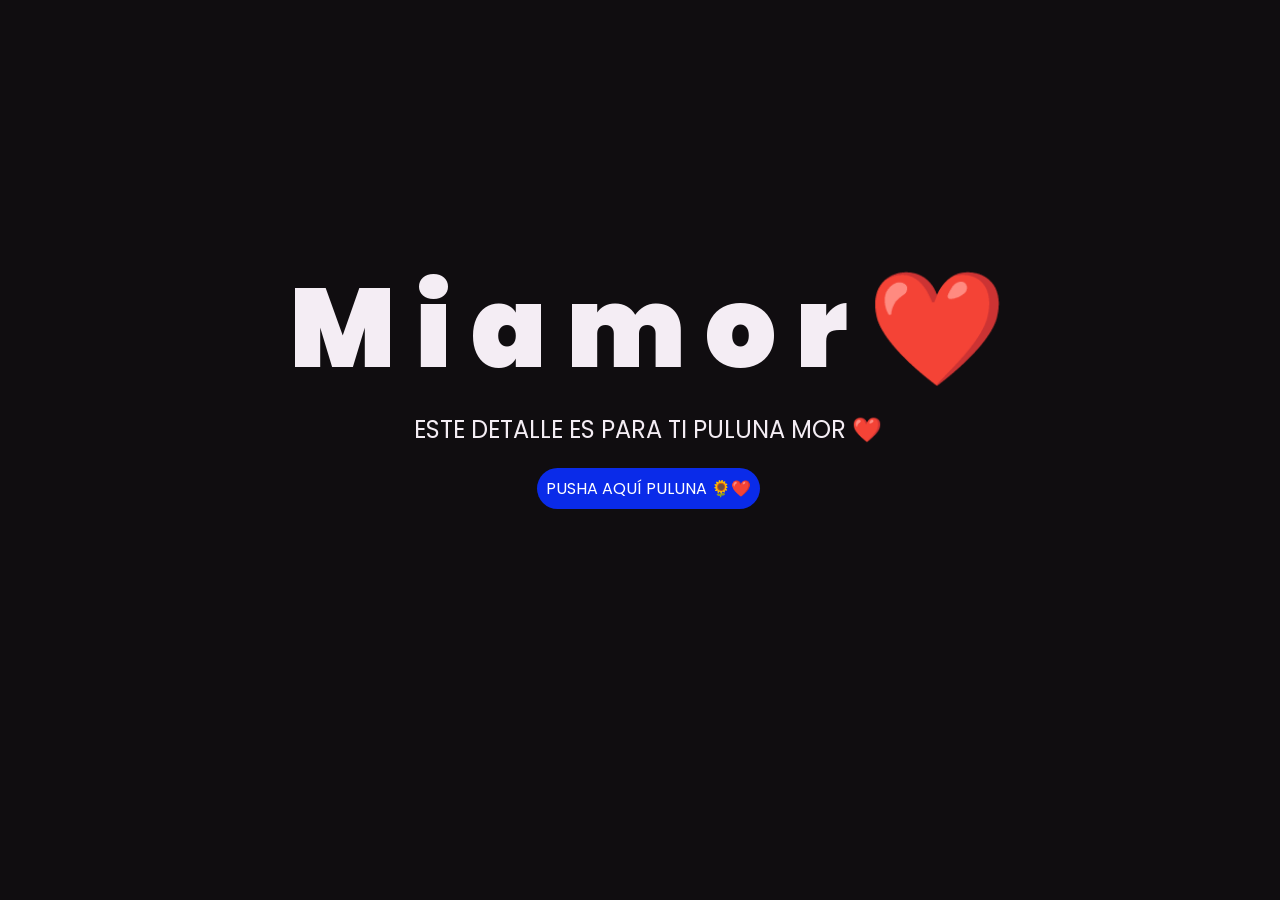
<file: flores-amarillas-tres-main/index.html>
<!DOCTYPE html>
<html lang="es">

<head>
    <meta charset="UTF-8">
    <meta http-equiv="X-UA-Compatible" content="IE=edge">
    <meta name="viewport" content="width=device-width, initial-scale=1.0">
    <link rel="stylesheet" href="css/style.css">
    <link rel="icon" href="img/flowers.png" type="image/x-icon">
    <title>Flowers</title>
</head>

<body>
    <audio id="music" src="sound/ChristianBasso&HaienQiu-Flowers.mp3"></audio>

<script>
document.body.addEventListener('click', () => {
  document.getElementById("music").play();
}, { once: true });
</script>

    <div class="greetings">
        <span>M</span>
        <span>i</span>
        <span>a</span>
        <span>m</span>
        <span>o</span>
        <span>r</span>
        <span>❤️</span>


    </div>
    <div class="description">
        <span>ESTE DETALLE ES PARA TI PULUNA MOR ❤️</span>
    </div>
    <div class="button">
        <button class="botones">
            <a href="flower.html" style="color: #fff;">PUSHA AQUÍ PULUNA 🌻❤️</a>
        </button>
    </div>

</body>

</html>
</file>
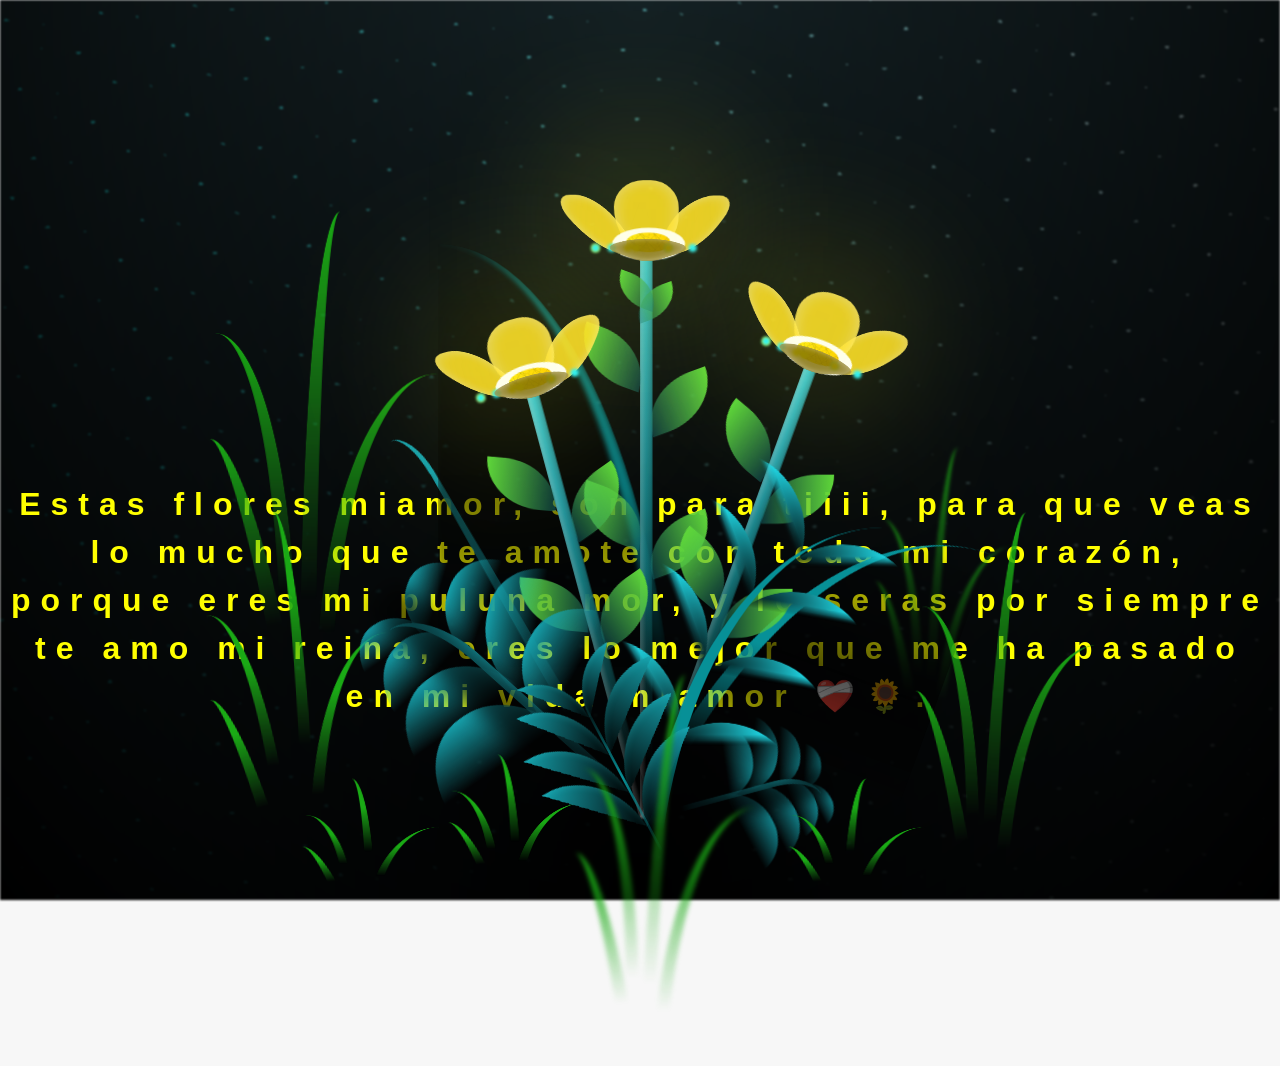
<file: flores-amarillas-tres-main/flower.html>
<!DOCTYPE html>
<html lang="es">
  <head>
    <meta charset="UTF-8" />
    <meta http-equiv="X-UA-Compatible" content="IE=edge" />
    <meta name="viewport" content="width=device-width, initial-scale=1.0" />
    <link rel="stylesheet" href="css/main.css" />
    <link rel="icon" href="img/flowers.png" type="image/x-icon" />
    <title>Flower</title>
  </head>
  <body class="container">
    <audio src="sound/ChristianBasso&HaienQiu-Flowers.mp3" autoplay></audio>
    <div id="lyrics">
     
    </div>
    <h1 class="titulo">Estas flores miamor, son para tiiii, para que veas lo mucho que te amote
      con todo mi corazón, porque eres mi puluna mor, y lo seras por siempre
      te amo mi reina, eres lo mejor que me ha pasado en mi vida miamor ❤️‍🩹🌻.</h1>
  
    <div class="night"></div>
    <div class="flowers">
      <div class="flower flower--1">
        <div class="flower__leafs flower__leafs--1">
          <div class="flower__leaf flower__leaf--1"></div>
          <div class="flower__leaf flower__leaf--2"></div>
          <div class="flower__leaf flower__leaf--3"></div>
          <div class="flower__leaf flower__leaf--4"></div>
          <div class="flower__white-circle"></div>

          <div class="flower__light flower__light--1"></div>
          <div class="flower__light flower__light--2"></div>
          <div class="flower__light flower__light--3"></div>
          <div class="flower__light flower__light--4"></div>
          <div class="flower__light flower__light--5"></div>
          <div class="flower__light flower__light--6"></div>
          <div class="flower__light flower__light--7"></div>
          <div class="flower__light flower__light--8"></div>
        </div>
        <div class="flower__line">
          <div class="flower__line__leaf flower__line__leaf--1"></div>
          <div class="flower__line__leaf flower__line__leaf--2"></div>
          <div class="flower__line__leaf flower__line__leaf--3"></div>
          <div class="flower__line__leaf flower__line__leaf--4"></div>
          <div class="flower__line__leaf flower__line__leaf--5"></div>
          <div class="flower__line__leaf flower__line__leaf--6"></div>
        </div>
      </div>

      <div class="flower flower--2">
        <div class="flower__leafs flower__leafs--2">
          <div class="flower__leaf flower__leaf--1"></div>
          <div class="flower__leaf flower__leaf--2"></div>
          <div class="flower__leaf flower__leaf--3"></div>
          <div class="flower__leaf flower__leaf--4"></div>
          <div class="flower__white-circle"></div>

          <div class="flower__light flower__light--1"></div>
          <div class="flower__light flower__light--2"></div>
          <div class="flower__light flower__light--3"></div>
          <div class="flower__light flower__light--4"></div>
          <div class="flower__light flower__light--5"></div>
          <div class="flower__light flower__light--6"></div>
          <div class="flower__light flower__light--7"></div>
          <div class="flower__light flower__light--8"></div>
        </div>
        <div class="flower__line">
          <div class="flower__line__leaf flower__line__leaf--1"></div>
          <div class="flower__line__leaf flower__line__leaf--2"></div>
          <div class="flower__line__leaf flower__line__leaf--3"></div>
          <div class="flower__line__leaf flower__line__leaf--4"></div>
        </div>
      </div>

      <div class="flower flower--3">
        <div class="flower__leafs flower__leafs--3">
          <div class="flower__leaf flower__leaf--1"></div>
          <div class="flower__leaf flower__leaf--2"></div>
          <div class="flower__leaf flower__leaf--3"></div>
          <div class="flower__leaf flower__leaf--4"></div>
          <div class="flower__white-circle"></div>

          <div class="flower__light flower__light--1"></div>
          <div class="flower__light flower__light--2"></div>
          <div class="flower__light flower__light--3"></div>
          <div class="flower__light flower__light--4"></div>
          <div class="flower__light flower__light--5"></div>
          <div class="flower__light flower__light--6"></div>
          <div class="flower__light flower__light--7"></div>
          <div class="flower__light flower__light--8"></div>
        </div>
        <div class="flower__line">
          <div class="flower__line__leaf flower__line__leaf--1"></div>
          <div class="flower__line__leaf flower__line__leaf--2"></div>
          <div class="flower__line__leaf flower__line__leaf--3"></div>
          <div class="flower__line__leaf flower__line__leaf--4"></div>
        </div>
      </div>

      <div class="grow-ans" style="--d: 1.2s">
        <div class="flower__g-long">
          <div class="flower__g-long__top"></div>
          <div class="flower__g-long__bottom"></div>
        </div>
      </div>

      <div class="growing-grass">
        <div class="flower__grass flower__grass--1">
          <div class="flower__grass--top"></div>
          <div class="flower__grass--bottom"></div>
          <div class="flower__grass__leaf flower__grass__leaf--1"></div>
          <div class="flower__grass__leaf flower__grass__leaf--2"></div>
          <div class="flower__grass__leaf flower__grass__leaf--3"></div>
          <div class="flower__grass__leaf flower__grass__leaf--4"></div>
          <div class="flower__grass__leaf flower__grass__leaf--5"></div>
          <div class="flower__grass__leaf flower__grass__leaf--6"></div>
          <div class="flower__grass__leaf flower__grass__leaf--7"></div>
          <div class="flower__grass__leaf flower__grass__leaf--8"></div>
          <div class="flower__grass__overlay"></div>
        </div>
      </div>

      <div class="growing-grass">
        <div class="flower__grass flower__grass--2">
          <div class="flower__grass--top"></div>
          <div class="flower__grass--bottom"></div>
          <div class="flower__grass__leaf flower__grass__leaf--1"></div>
          <div class="flower__grass__leaf flower__grass__leaf--2"></div>
          <div class="flower__grass__leaf flower__grass__leaf--3"></div>
          <div class="flower__grass__leaf flower__grass__leaf--4"></div>
          <div class="flower__grass__leaf flower__grass__leaf--5"></div>
          <div class="flower__grass__leaf flower__grass__leaf--6"></div>
          <div class="flower__grass__leaf flower__grass__leaf--7"></div>
          <div class="flower__grass__leaf flower__grass__leaf--8"></div>
          <div class="flower__grass__overlay"></div>
        </div>
      </div>

      <div class="grow-ans" style="--d: 2.4s">
        <div class="flower__g-right flower__g-right--1">
          <div class="leaf"></div>
        </div>
      </div>

      <div class="grow-ans" style="--d: 2.8s">
        <div class="flower__g-right flower__g-right--2">
          <div class="leaf"></div>
        </div>
      </div>

      <div class="grow-ans" style="--d: 2.8s">
        <div class="flower__g-front">
          <div
            class="flower__g-front__leaf-wrapper flower__g-front__leaf-wrapper--1"
          >
            <div class="flower__g-front__leaf"></div>
          </div>
          <div
            class="flower__g-front__leaf-wrapper flower__g-front__leaf-wrapper--2"
          >
            <div class="flower__g-front__leaf"></div>
          </div>
          <div
            class="flower__g-front__leaf-wrapper flower__g-front__leaf-wrapper--3"
          >
            <div class="flower__g-front__leaf"></div>
          </div>
          <div
            class="flower__g-front__leaf-wrapper flower__g-front__leaf-wrapper--4"
          >
            <div class="flower__g-front__leaf"></div>
          </div>
          <div
            class="flower__g-front__leaf-wrapper flower__g-front__leaf-wrapper--5"
          >
            <div class="flower__g-front__leaf"></div>
          </div>
          <div
            class="flower__g-front__leaf-wrapper flower__g-front__leaf-wrapper--6"
          >
            <div class="flower__g-front__leaf"></div>
          </div>
          <div
            class="flower__g-front__leaf-wrapper flower__g-front__leaf-wrapper--7"
          >
            <div class="flower__g-front__leaf"></div>
          </div>
          <div
            class="flower__g-front__leaf-wrapper flower__g-front__leaf-wrapper--8"
          >
            <div class="flower__g-front__leaf"></div>
          </div>
          <div class="flower__g-front__line"></div>
        </div>
      </div>

      <div class="grow-ans" style="--d: 3.2s">
        <div class="flower__g-fr">
          <div class="leaf"></div>
          <div class="flower__g-fr__leaf flower__g-fr__leaf--1"></div>
          <div class="flower__g-fr__leaf flower__g-fr__leaf--2"></div>
          <div class="flower__g-fr__leaf flower__g-fr__leaf--3"></div>
          <div class="flower__g-fr__leaf flower__g-fr__leaf--4"></div>
          <div class="flower__g-fr__leaf flower__g-fr__leaf--5"></div>
          <div class="flower__g-fr__leaf flower__g-fr__leaf--6"></div>
          <div class="flower__g-fr__leaf flower__g-fr__leaf--7"></div>
          <div class="flower__g-fr__leaf flower__g-fr__leaf--8"></div>
        </div>
      </div>

      <div class="long-g long-g--0">
        <div class="grow-ans" style="--d: 3s">
          <div class="leaf leaf--0"></div>
        </div>
        <div class="grow-ans" style="--d: 2.2s">
          <div class="leaf leaf--1"></div>
        </div>
        <div class="grow-ans" style="--d: 3.4s">
          <div class="leaf leaf--2"></div>
        </div>
        <div class="grow-ans" style="--d: 3.6s">
          <div class="leaf leaf--3"></div>
        </div>
      </div>

      <div class="long-g long-g--1">
        <div class="grow-ans" style="--d: 3.6s">
          <div class="leaf leaf--0"></div>
        </div>
        <div class="grow-ans" style="--d: 3.8s">
          <div class="leaf leaf--1"></div>
        </div>
        <div class="grow-ans" style="--d: 4s">
          <div class="leaf leaf--2"></div>
        </div>
        <div class="grow-ans" style="--d: 4.2s">
          <div class="leaf leaf--3"></div>
        </div>
      </div>

      <div class="long-g long-g--2">
        <div class="grow-ans" style="--d: 4s">
          <div class="leaf leaf--0"></div>
        </div>
        <div class="grow-ans" style="--d: 4.2s">
          <div class="leaf leaf--1"></div>
        </div>
        <div class="grow-ans" style="--d: 4.4s">
          <div class="leaf leaf--2"></div>
        </div>
        <div class="grow-ans" style="--d: 4.6s">
          <div class="leaf leaf--3"></div>
        </div>
      </div>

      <div class="long-g long-g--3">
        <div class="grow-ans" style="--d: 4s">
          <div class="leaf leaf--0"></div>
        </div>
        <div class="grow-ans" style="--d: 4.2s">
          <div class="leaf leaf--1"></div>
        </div>
        <div class="grow-ans" style="--d: 3s">
          <div class="leaf leaf--2"></div>
        </div>
        <div class="grow-ans" style="--d: 3.6s">
          <div class="leaf leaf--3"></div>
        </div>
      </div>

      <div class="long-g long-g--4">
        <div class="grow-ans" style="--d: 4s">
          <div class="leaf leaf--0"></div>
        </div>
        <div class="grow-ans" style="--d: 4.2s">
          <div class="leaf leaf--1"></div>
        </div>
        <div class="grow-ans" style="--d: 3s">
          <div class="leaf leaf--2"></div>
        </div>
        <div class="grow-ans" style="--d: 3.6s">
          <div class="leaf leaf--3"></div>
        </div>
      </div>

      <div class="long-g long-g--5">
        <div class="grow-ans" style="--d: 4s">
          <div class="leaf leaf--0"></div>
        </div>
        <div class="grow-ans" style="--d: 4.2s">
          <div class="leaf leaf--1"></div>
        </div>
        <div class="grow-ans" style="--d: 3s">
          <div class="leaf leaf--2"></div>
        </div>
        <div class="grow-ans" style="--d: 3.6s">
          <div class="leaf leaf--3"></div>
        </div>
      </div>

      <div class="long-g long-g--6">
        <div class="grow-ans" style="--d: 4.2s">
          <div class="leaf leaf--0"></div>
        </div>
        <div class="grow-ans" style="--d: 4.4s">
          <div class="leaf leaf--1"></div>
        </div>
        <div class="grow-ans" style="--d: 4.6s">
          <div class="leaf leaf--2"></div>
        </div>
        <div class="grow-ans" style="--d: 4.8s">
          <div class="leaf leaf--3"></div>
        </div>
      </div>

      <div class="long-g long-g--7">
        <div class="grow-ans" style="--d: 3s">
          <div class="leaf leaf--0"></div>
        </div>
        <div class="grow-ans" style="--d: 3.2s">
          <div class="leaf leaf--1"></div>
        </div>
        <div class="grow-ans" style="--d: 3.5s">
          <div class="leaf leaf--2"></div>
        </div>
        <div class="grow-ans" style="--d: 3.6s">
          <div class="leaf leaf--3"></div>
        </div>
      </div>
    </div>
    <script src="anim.js"></script>
    <script src="main.js"></script>
  </body>
</html>
</file>
<file: flores-amarillas-tres-main/css/style.css>
@import url('https://fonts.googleapis.com/css2?family=Poppins:ital,wght@0,500;1,900&display=swap');
*{
    font-family: 'Poppins',cursive;
}
body{
    color: rgb(244, 237, 244);
    width: 100%;
    height: 82vh;
    display: flex;
    flex-direction: column;
    align-items: center;
    justify-content: center;
    background-color: rgb(16, 13, 16);
    /* padding-top: -30; */
}

.botones{
    padding: 9px;
    border-radius: 80px;
    background-color: transparent;
    border: none;
}

.botones a{
    background-color: #0a2be9;
    padding: 9px;
    border-radius: 80px;
    -webkit-border-radius: 80px;
    -moz-border-radius: 80px;
    -ms-border-radius: 80px;
    -o-border-radius: 80px;

}

.botones a:focus{
    background-color: rgb(50, 194, 194);
}

.greetings{
    font-size: 7rem;
    font-weight: 900;
}
.greetings > span{
    animation: glow 2.5s ease-in-out infinite;
    display: inline-block;
}
@keyframes glow{
    0%, 100%{
        color: #9f2a2a;
        text-shadow: 0 0 12px #d426cc, 0 0 50px #de31be, 0 0 100px #cb28ae;
        opacity: 1;
    }
    10%, 90%{
        color: #0e0c0c;
        text-shadow: none;
        opacity: 0;

    }
}
.greetings > span:nth-child(1){
    animation-delay: .1s ;
}
.greetings > span:nth-child(2){
    animation-delay: .2s ;
}
.greetings > span:nth-child(3){
    animation-delay: .4s ;
}
.greetings > span:nth-child(4){
    animation-delay: .6s;
}
.greetings > span:nth-child(5){
    animation-delay: .8s;
}
.greetings > span:nth-child(6){
    animation-delay: 1s;
}
.greetings > span:nth-child(7){
    animation-delay: 1.2s;
}

.description{
    font-size: 1.5rem;
    margin-bottom: 20px;
}

.button a{
    text-decoration: none;
    font-size: 1rem;
    color: #111;
}

@media screen and (max-width:574px){
    .greetings{
        display: block;
        font-size: 4rem;
        font-weight: 800;
        text-align: center;
    }
    .description{
        font-size: 2rem;
    }
    
    .button a{
        font-size: 1rem;
    }
}
</file>
<file: flores-amarillas-tres-main/css/main.css>
*,
*::after,
*::before {
  padding: 0;
  margin: 0;
  box-sizing: border-box;
}

:root {
  --dark-color: #000;
}

body {
  display: flex;
  align-items: flex-end;
  justify-content: center;
  min-height: 100vh;
  background-color: var(--dark-color);
  overflow: hidden;
  perspective: 1000px;
}

#lyrics {
  font-size: 28px;
  font-family: "Franklin Gothic Medium", "Arial Narrow", Arial, sans-serif;
  color: white;
  position: absolute;
  top: 20px;
  left: 35%;
  margin-bottom: 20%;
  z-index: 1;
  font-weight: bold;
  letter-spacing: 4px;
}
@media only screen and (max-width: 600px) {
  /* Estilos específicos para dispositivos con un ancho máximo de 600px */
  #lyrics {
      font-size: 14px; /* Reduce el tamaño del texto para dispositivos más pequeños */
      margin-bottom: 530px;
      letter-spacing: 3px;
  }

}
.titulo {
  margin-bottom: 180px;
  font-family: "Arial Narrow", Arial, sans-serif;
  color: yellow;
  position: absolute;
  font-weight: bold;
  letter-spacing: 10px;
  opacity: 0;
  animation: fadeIn 3s ease-in-out forwards;
  text-align: center;
}
@keyframes fadeIn {
  from {
    opacity: 0;
  }
  to {
    opacity: 1;
  }
}

.night {
  z-index: -1;
  position: absolute;
  left: 50%;
  top: 0;
  transform: translateX(-50%);
  width: 100%;
  height: 100%;
  filter: blur(0.1vmin);
  background-image: radial-gradient(
      ellipse at top,
      transparent 0%,
      var(--dark-color)
    ),
    radial-gradient(
      ellipse at bottom,
      var(--dark-color),
      rgba(145, 233, 255, 0.2)
    ),
    repeating-linear-gradient(
      220deg,
      rgb(0, 0, 0) 0px,
      rgb(0, 0, 0) 19px,
      transparent 19px,
      transparent 22px
    ),
    repeating-linear-gradient(
      189deg,
      rgb(0, 0, 0) 0px,
      rgb(0, 0, 0) 19px,
      transparent 19px,
      transparent 22px
    ),
    repeating-linear-gradient(
      148deg,
      rgb(0, 0, 0) 0px,
      rgb(0, 0, 0) 19px,
      transparent 19px,
      transparent 22px
    ),
    linear-gradient(90deg, rgb(0, 255, 250), rgb(240, 240, 240));
}

.flowers {
  position: relative;
  transform: scale(0.9);
  /*margin-bottom: 100px;
  */
}

@media only screen and (max-width: 600px) {
  /* Estilos específicos para dispositivos con un ancho máximo de 600px */
.flowers {
      font-size: 14px;
      margin-bottom: 35%;
      letter-spacing: 3px;
      transform: scale(1.0);
}

}

.flower {
  position: absolute;
  bottom: 10vmin;
  transform-origin: bottom center;
  z-index: 10;
  --fl-speed: 0.8s;
}
.flower--1 {
  -webkit-animation: moving-flower-1 4s linear infinite;
  animation: moving-flower-1 4s linear infinite;
}
.flower--1 .flower__line {
  height: 70vmin;
  -webkit-animation-delay: 0.3s;
  animation-delay: 0.3s;
}
.flower--1 .flower__line__leaf--1 {
  -webkit-animation: blooming-leaf-right var(--fl-speed) 1.6s backwards;
  animation: blooming-leaf-right var(--fl-speed) 1.6s backwards;
}
.flower--1 .flower__line__leaf--2 {
  -webkit-animation: blooming-leaf-right var(--fl-speed) 1.4s backwards;
  animation: blooming-leaf-right var(--fl-speed) 1.4s backwards;
}
.flower--1 .flower__line__leaf--3 {
  -webkit-animation: blooming-leaf-left var(--fl-speed) 1.2s backwards;
  animation: blooming-leaf-left var(--fl-speed) 1.2s backwards;
}
.flower--1 .flower__line__leaf--4 {
  -webkit-animation: blooming-leaf-left var(--fl-speed) 1s backwards;
  animation: blooming-leaf-left var(--fl-speed) 1s backwards;
}
.flower--1 .flower__line__leaf--5 {
  -webkit-animation: blooming-leaf-right var(--fl-speed) 1.8s backwards;
  animation: blooming-leaf-right var(--fl-speed) 1.8s backwards;
}
.flower--1 .flower__line__leaf--6 {
  -webkit-animation: blooming-leaf-left var(--fl-speed) 2s backwards;
  animation: blooming-leaf-left var(--fl-speed) 2s backwards;
}
.flower--2 {
  left: 50%;
  transform: rotate(20deg);
  -webkit-animation: moving-flower-2 4s linear infinite;
  animation: moving-flower-2 4s linear infinite;
}
.flower--2 .flower__line {
  height: 60vmin;
  -webkit-animation-delay: 0.6s;
  animation-delay: 0.6s;
}
.flower--2 .flower__line__leaf--1 {
  -webkit-animation: blooming-leaf-right var(--fl-speed) 1.9s backwards;
  animation: blooming-leaf-right var(--fl-speed) 1.9s backwards;
}
.flower--2 .flower__line__leaf--2 {
  -webkit-animation: blooming-leaf-right var(--fl-speed) 1.7s backwards;
  animation: blooming-leaf-right var(--fl-speed) 1.7s backwards;
}
.flower--2 .flower__line__leaf--3 {
  -webkit-animation: blooming-leaf-left var(--fl-speed) 1.5s backwards;
  animation: blooming-leaf-left var(--fl-speed) 1.5s backwards;
}
.flower--2 .flower__line__leaf--4 {
  -webkit-animation: blooming-leaf-left var(--fl-speed) 1.3s backwards;
  animation: blooming-leaf-left var(--fl-speed) 1.3s backwards;
}
.flower--3 {
  left: 50%;
  transform: rotate(-15deg);
  -webkit-animation: moving-flower-3 4s linear infinite;
  animation: moving-flower-3 4s linear infinite;
}
.flower--3 .flower__line {
  -webkit-animation-delay: 0.9s;
  animation-delay: 0.9s;
}
.flower--3 .flower__line__leaf--1 {
  -webkit-animation: blooming-leaf-right var(--fl-speed) 2.5s backwards;
  animation: blooming-leaf-right var(--fl-speed) 2.5s backwards;
}
.flower--3 .flower__line__leaf--2 {
  -webkit-animation: blooming-leaf-right var(--fl-speed) 2.3s backwards;
  animation: blooming-leaf-right var(--fl-speed) 2.3s backwards;
}
.flower--3 .flower__line__leaf--3 {
  -webkit-animation: blooming-leaf-left var(--fl-speed) 2.1s backwards;
  animation: blooming-leaf-left var(--fl-speed) 2.1s backwards;
}
.flower--3 .flower__line__leaf--4 {
  -webkit-animation: blooming-leaf-left var(--fl-speed) 1.9s backwards;
  animation: blooming-leaf-left var(--fl-speed) 1.9s backwards;
}
.flower__leafs {
  position: relative;
  -webkit-animation: blooming-flower 2s backwards;
  animation: blooming-flower 2s backwards;
}
.flower__leafs--1 {
  -webkit-animation-delay: 1.1s;
  animation-delay: 1.1s;
}
.flower__leafs--2 {
  -webkit-animation-delay: 1.4s;
  animation-delay: 1.4s;
}
.flower__leafs--3 {
  -webkit-animation-delay: 1.7s;
  animation-delay: 1.7s;
}
.flower__leafs::after {
  content: "";
  position: absolute;
  left: 0;
  top: 0;
  transform: translate(-50%, -100%);
  width: 8vmin;
  height: 8vmin;
  background-color: #f9fd25;
  /* background-color: #fd2525; */
  filter: blur(10vmin);
}
.flower__leaf {
  position: absolute;
  bottom: 0;
  left: 50%;
  width: 8vmin;
  height: 11vmin;
  border-radius: 51% 49% 47% 53%/44% 45% 55% 69%;
  background-color: #253bfd;
  background-color: #fddd25;
  transform-origin: bottom center;
  opacity: 0.9;
  box-shadow: inset 0 0 2vmin rgba(255, 255, 255, 0.5);
}
.flower__leaf--1 {
  transform: translate(-10%, 1%) rotateY(40deg) rotateX(-50deg);
}
.flower__leaf--2 {
  transform: translate(-50%, -4%) rotateX(40deg);
}
.flower__leaf--3 {
  transform: translate(-90%, 0%) rotateY(45deg) rotateX(50deg);
}
.flower__leaf--4 {
  width: 8vmin;
  height: 8vmin;
  transform-origin: bottom left;
  border-radius: 4vmin 10vmin 4vmin 4vmin;
  transform: translate(0%, 18%) rotateX(70deg) rotate(-43deg);
  background-color: #7c6901;
  z-index: 1;
  opacity: 0.8;
}
.flower__white-circle {
  position: absolute;
  left: -3.5vmin;
  top: -3vmin;
  width: 9vmin;
  height: 4vmin;
  border-radius: 50%;
  background-color: #fff;
}
.flower__white-circle::after {
  content: "";
  position: absolute;
  left: 50%;
  top: 45%;
  transform: translate(-50%, -50%);
  width: 60%;
  height: 60%;
  border-radius: inherit;
  background-image: repeating-linear-gradient(
      135deg,
      rgba(0, 0, 0, 0.03) 0px,
      rgba(0, 0, 0, 0.03) 1px,
      transparent 1px,
      transparent 12px
    ),
    repeating-linear-gradient(
      45deg,
      rgba(0, 0, 0, 0.03) 0px,
      rgba(0, 0, 0, 0.03) 1px,
      transparent 1px,
      transparent 12px
    ),
    repeating-linear-gradient(
      67.5deg,
      rgba(0, 0, 0, 0.03) 0px,
      rgba(0, 0, 0, 0.03) 1px,
      transparent 1px,
      transparent 12px
    ),
    repeating-linear-gradient(
      135deg,
      rgba(0, 0, 0, 0.03) 0px,
      rgba(0, 0, 0, 0.03) 1px,
      transparent 1px,
      transparent 12px
    ),
    repeating-linear-gradient(
      45deg,
      rgba(0, 0, 0, 0.03) 0px,
      rgba(0, 0, 0, 0.03) 1px,
      transparent 1px,
      transparent 12px
    ),
    repeating-linear-gradient(
      112.5deg,
      rgba(0, 0, 0, 0.03) 0px,
      rgba(0, 0, 0, 0.03) 1px,
      transparent 1px,
      transparent 12px
    ),
    repeating-linear-gradient(
      112.5deg,
      rgba(0, 0, 0, 0.03) 0px,
      rgba(0, 0, 0, 0.03) 1px,
      transparent 1px,
      transparent 12px
    ),
    repeating-linear-gradient(
      45deg,
      rgba(0, 0, 0, 0.03) 0px,
      rgba(0, 0, 0, 0.03) 1px,
      transparent 1px,
      transparent 12px
    ),
    repeating-linear-gradient(
      22.5deg,
      rgba(0, 0, 0, 0.03) 0px,
      rgba(0, 0, 0, 0.03) 1px,
      transparent 1px,
      transparent 12px
    ),
    repeating-linear-gradient(
      45deg,
      rgba(0, 0, 0, 0.03) 0px,
      rgba(0, 0, 0, 0.03) 1px,
      transparent 1px,
      transparent 12px
    ),
    repeating-linear-gradient(
      22.5deg,
      rgba(0, 0, 0, 0.03) 0px,
      rgba(0, 0, 0, 0.03) 1px,
      transparent 1px,
      transparent 12px
    ),
    repeating-linear-gradient(
      135deg,
      rgba(0, 0, 0, 0.03) 0px,
      rgba(0, 0, 0, 0.03) 1px,
      transparent 1px,
      transparent 12px
    ),
    repeating-linear-gradient(
      157.5deg,
      rgba(0, 0, 0, 0.03) 0px,
      rgba(0, 0, 0, 0.03) 1px,
      transparent 1px,
      transparent 12px
    ),
    repeating-linear-gradient(
      67.5deg,
      rgba(0, 0, 0, 0.03) 0px,
      rgba(0, 0, 0, 0.03) 1px,
      transparent 1px,
      transparent 12px
    ),
    repeating-linear-gradient(
      67.5deg,
      rgba(0, 0, 0, 0.03) 0px,
      rgba(0, 0, 0, 0.03) 1px,
      transparent 1px,
      transparent 12px
    ),
    linear-gradient(90deg, rgb(255, 235, 18), rgb(255, 206, 0));
}
.flower__line {
  height: 55vmin;
  width: 1.5vmin;
  background-image: linear-gradient(
      to left,
      rgba(0, 0, 0, 0.2),
      transparent,
      rgba(255, 255, 255, 0.2)
    ),
    linear-gradient(to top, transparent 10%, #14757a, #39c6d6);
  box-shadow: inset 0 0 2px rgba(0, 0, 0, 0.5);
  -webkit-animation: grow-flower-tree 4s backwards;
  animation: grow-flower-tree 4s backwards;
}
.flower__line__leaf {
  --w: 7vmin;
  --h: calc(var(--w) + 2vmin);
  position: absolute;
  top: 20%;
  left: 90%;
  width: var(--w);
  height: var(--h);
  border-top-right-radius: var(--h);
  border-bottom-left-radius: var(--h);
  background-image: linear-gradient(to top, rgba(20, 117, 122, 0.4), #5ed639);
}
.flower__line__leaf--1 {
  transform: rotate(70deg) rotateY(30deg);
}
.flower__line__leaf--2 {
  top: 45%;
  transform: rotate(70deg) rotateY(30deg);
}
.flower__line__leaf--3,
.flower__line__leaf--4,
.flower__line__leaf--6 {
  border-top-right-radius: 0;
  border-bottom-left-radius: 0;
  border-top-left-radius: var(--h);
  border-bottom-right-radius: var(--h);
  left: -460%;
  top: 12%;
  transform: rotate(-70deg) rotateY(30deg);
}
.flower__line__leaf--4 {
  top: 40%;
}
.flower__line__leaf--5 {
  top: 0;
  transform-origin: left;
  transform: rotate(70deg) rotateY(30deg) scale(0.6);
}
.flower__line__leaf--6 {
  top: -2%;
  left: -450%;
  transform-origin: right;
  transform: rotate(-70deg) rotateY(30deg) scale(0.6);
}
.flower__light {
  position: absolute;
  bottom: 0vmin;
  width: 1vmin;
  height: 1vmin;
  background-color: rgb(255, 251, 0);
  border-radius: 50%;
  filter: blur(0.2vmin);
  -webkit-animation: light-ans 4s linear infinite backwards;
  animation: light-ans 4s linear infinite backwards;
}
.flower__light:nth-child(odd) {
  background-color: #23f0ff;
}
.flower__light--1 {
  left: -2vmin;
  -webkit-animation-delay: 1s;
  animation-delay: 1s;
}
.flower__light--2 {
  left: 3vmin;
  -webkit-animation-delay: 0.5s;
  animation-delay: 0.5s;
}
.flower__light--3 {
  left: -6vmin;
  -webkit-animation-delay: 0.3s;
  animation-delay: 0.3s;
}
.flower__light--4 {
  left: 6vmin;
  -webkit-animation-delay: 0.9s;
  animation-delay: 0.9s;
}
.flower__light--5 {
  left: -1vmin;
  -webkit-animation-delay: 1.5s;
  animation-delay: 1.5s;
}
.flower__light--6 {
  left: -4vmin;
  -webkit-animation-delay: 3s;
  animation-delay: 3s;
}
.flower__light--7 {
  left: 3vmin;
  -webkit-animation-delay: 2s;
  animation-delay: 2s;
}
.flower__light--8 {
  left: -6vmin;
  -webkit-animation-delay: 3.5s;
  animation-delay: 3.5s;
}
.flower__grass {
  --c: #159faa;
  --line-w: 1.5vmin;
  position: absolute;
  bottom: 12vmin;
  left: -7vmin;
  display: flex;
  flex-direction: column;
  align-items: flex-end;
  z-index: 20;
  transform-origin: bottom center;
  transform: rotate(-48deg) rotateY(40deg);
}
.flower__grass--1 {
  -webkit-animation: moving-grass 2s linear infinite;
  animation: moving-grass 2s linear infinite;
}
.flower__grass--2 {
  left: 2vmin;
  bottom: 10vmin;
  transform: scale(0.5) rotate(75deg) rotateX(10deg) rotateY(-200deg);
  opacity: 0.8;
  z-index: 0;
  -webkit-animation: moving-grass--2 1.5s linear infinite;
  animation: moving-grass--2 1.5s linear infinite;
}
.flower__grass--top {
  width: 7vmin;
  height: 10vmin;
  border-top-right-radius: 100%;
  border-right: var(--line-w) solid var(--c);
  transform-origin: bottom center;
  transform: rotate(-2deg);
}
.flower__grass--bottom {
  margin-top: -2px;
  width: var(--line-w);
  height: 25vmin;
  background-image: linear-gradient(to top, transparent, var(--c));
}
.flower__grass__leaf {
  --size: 10vmin;
  position: absolute;
  width: calc(var(--size) * 2.1);
  height: var(--size);
  border-top-left-radius: var(--size);
  border-top-right-radius: var(--size);
  background-image: linear-gradient(
    to top,
    transparent,
    transparent 30%,
    var(--c)
  );
  z-index: 100;
}
.flower__grass__leaf--1 {
  top: -6%;
  left: 30%;
  --size: 6vmin;
  transform: rotate(-20deg);
  -webkit-animation: growing-grass-ans--1 2s 2.6s backwards;
  animation: growing-grass-ans--1 2s 2.6s backwards;
}
@-webkit-keyframes growing-grass-ans--1 {
  0% {
    transform-origin: bottom left;
    transform: rotate(-20deg) scale(0);
  }
}
@keyframes growing-grass-ans--1 {
  0% {
    transform-origin: bottom left;
    transform: rotate(-20deg) scale(0);
  }
}
.flower__grass__leaf--2 {
  top: -5%;
  left: -110%;
  --size: 6vmin;
  transform: rotate(10deg);
  -webkit-animation: growing-grass-ans--2 2s 2.4s linear backwards;
  animation: growing-grass-ans--2 2s 2.4s linear backwards;
}
@-webkit-keyframes growing-grass-ans--2 {
  0% {
    transform-origin: bottom right;
    transform: rotate(10deg) scale(0);
  }
}
@keyframes growing-grass-ans--2 {
  0% {
    transform-origin: bottom right;
    transform: rotate(10deg) scale(0);
  }
}
.flower__grass__leaf--3 {
  top: 5%;
  left: 60%;
  --size: 8vmin;
  transform: rotate(-18deg) rotateX(-20deg);
  -webkit-animation: growing-grass-ans--3 2s 2.2s linear backwards;
  animation: growing-grass-ans--3 2s 2.2s linear backwards;
}
@-webkit-keyframes growing-grass-ans--3 {
  0% {
    transform-origin: bottom left;
    transform: rotate(-18deg) rotateX(-20deg) scale(0);
  }
}
@keyframes growing-grass-ans--3 {
  0% {
    transform-origin: bottom left;
    transform: rotate(-18deg) rotateX(-20deg) scale(0);
  }
}
.flower__grass__leaf--4 {
  top: 6%;
  left: -135%;
  --size: 8vmin;
  transform: rotate(2deg);
  -webkit-animation: growing-grass-ans--4 2s 2s linear backwards;
  animation: growing-grass-ans--4 2s 2s linear backwards;
}
@-webkit-keyframes growing-grass-ans--4 {
  0% {
    transform-origin: bottom right;
    transform: rotate(2deg) scale(0);
  }
}
@keyframes growing-grass-ans--4 {
  0% {
    transform-origin: bottom right;
    transform: rotate(2deg) scale(0);
  }
}
.flower__grass__leaf--5 {
  top: 20%;
  left: 60%;
  --size: 10vmin;
  transform: rotate(-24deg) rotateX(-20deg);
  -webkit-animation: growing-grass-ans--5 2s 1.8s linear backwards;
  animation: growing-grass-ans--5 2s 1.8s linear backwards;
}
@-webkit-keyframes growing-grass-ans--5 {
  0% {
    transform-origin: bottom left;
    transform: rotate(-24deg) rotateX(-20deg) scale(0);
  }
}
@keyframes growing-grass-ans--5 {
  0% {
    transform-origin: bottom left;
    transform: rotate(-24deg) rotateX(-20deg) scale(0);
  }
}
.flower__grass__leaf--6 {
  top: 22%;
  left: -180%;
  --size: 10vmin;
  transform: rotate(10deg);
  -webkit-animation: growing-grass-ans--6 2s 1.6s linear backwards;
  animation: growing-grass-ans--6 2s 1.6s linear backwards;
}
@-webkit-keyframes growing-grass-ans--6 {
  0% {
    transform-origin: bottom right;
    transform: rotate(10deg) scale(0);
  }
}
@keyframes growing-grass-ans--6 {
  0% {
    transform-origin: bottom right;
    transform: rotate(10deg) scale(0);
  }
}
.flower__grass__leaf--7 {
  top: 39%;
  left: 70%;
  --size: 10vmin;
  transform: rotate(-10deg);
  -webkit-animation: growing-grass-ans--7 2s 1.4s linear backwards;
  animation: growing-grass-ans--7 2s 1.4s linear backwards;
}
@-webkit-keyframes growing-grass-ans--7 {
  0% {
    transform-origin: bottom left;
    transform: rotate(-10deg) scale(0);
  }
}
@keyframes growing-grass-ans--7 {
  0% {
    transform-origin: bottom left;
    transform: rotate(-10deg) scale(0);
  }
}
.flower__grass__leaf--8 {
  top: 40%;
  left: -215%;
  --size: 11vmin;
  transform: rotate(10deg);
  -webkit-animation: growing-grass-ans--8 2s 1.2s linear backwards;
  animation: growing-grass-ans--8 2s 1.2s linear backwards;
}
@-webkit-keyframes growing-grass-ans--8 {
  0% {
    transform-origin: bottom right;
    transform: rotate(10deg) scale(0);
  }
}
@keyframes growing-grass-ans--8 {
  0% {
    transform-origin: bottom right;
    transform: rotate(10deg) scale(0);
  }
}
.flower__grass__overlay {
  position: absolute;
  top: -10%;
  right: 0%;
  width: 100%;
  height: 100%;
  background-color: rgba(0, 0, 0, 0.6);
  filter: blur(1.5vmin);
  z-index: 100;
}
.flower__g-long {
  --w: 2vmin;
  --h: 6vmin;
  --c: #159faa;
  position: absolute;
  bottom: 10vmin;
  left: -3vmin;
  transform-origin: bottom center;
  transform: rotate(-30deg) rotateY(-20deg);
  display: flex;
  flex-direction: column;
  align-items: flex-end;
  -webkit-animation: flower-g-long-ans 3s linear infinite;
  animation: flower-g-long-ans 3s linear infinite;
}
@-webkit-keyframes flower-g-long-ans {
  0%,
  100% {
    transform: rotate(-30deg) rotateY(-20deg);
  }
  50% {
    transform: rotate(-32deg) rotateY(-20deg);
  }
}
@keyframes flower-g-long-ans {
  0%,
  100% {
    transform: rotate(-30deg) rotateY(-20deg);
  }
  50% {
    transform: rotate(-32deg) rotateY(-20deg);
  }
}
.flower__g-long__top {
  top: calc(var(--h) * -1);
  width: calc(var(--w) + 1vmin);
  height: var(--h);
  border-top-right-radius: 100%;
  border-right: 0.7vmin solid var(--c);
  transform: translate(-0.7vmin, 1vmin);
}
.flower__g-long__bottom {
  width: var(--w);
  height: 50vmin;
  transform-origin: bottom center;
  background-image: linear-gradient(to top, transparent 30%, var(--c));
  box-shadow: inset 0 0 2px rgba(0, 0, 0, 0.5);
  -webkit-clip-path: polygon(35% 0, 65% 1%, 100% 100%, 0% 100%);
  clip-path: polygon(35% 0, 65% 1%, 100% 100%, 0% 100%);
}
.flower__g-right {
  position: absolute;
  bottom: 6vmin;
  left: -2vmin;
  transform-origin: bottom left;
  transform: rotate(20deg);
}
.flower__g-right .leaf {
  width: 30vmin;
  height: 50vmin;
  border-top-left-radius: 100%;
  border-left: 2vmin solid #079097;
  background-image: linear-gradient(
    to bottom,
    transparent,
    var(--dark-color) 60%
  );
  -webkit-mask-image: linear-gradient(to top, transparent 30%, #079097 60%);
}
.flower__g-right--1 {
  -webkit-animation: flower-g-right-ans 2.5s linear infinite;
  animation: flower-g-right-ans 2.5s linear infinite;
}
.flower__g-right--2 {
  left: 5vmin;
  transform: rotateY(-180deg);
  -webkit-animation: flower-g-right-ans--2 3s linear infinite;
  animation: flower-g-right-ans--2 3s linear infinite;
}
.flower__g-right--2 .leaf {
  height: 75vmin;
  filter: blur(0.3vmin);
  opacity: 0.8;
}
@-webkit-keyframes flower-g-right-ans {
  0%,
  100% {
    transform: rotate(20deg);
  }
  50% {
    transform: rotate(24deg) rotateX(-20deg);
  }
}
@keyframes flower-g-right-ans {
  0%,
  100% {
    transform: rotate(20deg);
  }
  50% {
    transform: rotate(24deg) rotateX(-20deg);
  }
}
@-webkit-keyframes flower-g-right-ans--2 {
  0%,
  100% {
    transform: rotateY(-180deg) rotate(0deg) rotateX(-20deg);
  }
  50% {
    transform: rotateY(-180deg) rotate(6deg) rotateX(-20deg);
  }
}
@keyframes flower-g-right-ans--2 {
  0%,
  100% {
    transform: rotateY(-180deg) rotate(0deg) rotateX(-20deg);
  }
  50% {
    transform: rotateY(-180deg) rotate(6deg) rotateX(-20deg);
  }
}
.flower__g-front {
  position: absolute;
  bottom: 6vmin;
  left: 2.5vmin;
  z-index: 100;
  transform-origin: bottom center;
  transform: rotate(-28deg) rotateY(30deg) scale(1.04);
  -webkit-animation: flower__g-front-ans 2s linear infinite;
  animation: flower__g-front-ans 2s linear infinite;
}
@-webkit-keyframes flower__g-front-ans {
  0%,
  100% {
    transform: rotate(-28deg) rotateY(30deg) scale(1.04);
  }
  50% {
    transform: rotate(-35deg) rotateY(40deg) scale(1.04);
  }
}
@keyframes flower__g-front-ans {
  0%,
  100% {
    transform: rotate(-28deg) rotateY(30deg) scale(1.04);
  }
  50% {
    transform: rotate(-35deg) rotateY(40deg) scale(1.04);
  }
}
.flower__g-front__line {
  width: 0.3vmin;
  height: 20vmin;
  background-image: linear-gradient(
    to top,
    transparent,
    #079097,
    transparent 100%
  );
  position: relative;
}
.flower__g-front__leaf-wrapper {
  position: absolute;
  top: 0;
  left: 0;
  transform-origin: bottom left;
  transform: rotate(10deg);
}
.flower__g-front__leaf-wrapper:nth-child(even) {
  left: 0vmin;
  transform: rotateY(-180deg) rotate(5deg);
  -webkit-animation: flower__g-front__leaf-left-ans 1s ease-in backwards;
  animation: flower__g-front__leaf-left-ans 1s ease-in backwards;
}
.flower__g-front__leaf-wrapper:nth-child(odd) {
  -webkit-animation: flower__g-front__leaf-ans 1s ease-in backwards;
  animation: flower__g-front__leaf-ans 1s ease-in backwards;
}
.flower__g-front__leaf-wrapper--1 {
  top: -8vmin;
  transform: scale(0.7);
  -webkit-animation: flower__g-front__leaf-ans 1s 5.5s ease-in backwards !important;
  animation: flower__g-front__leaf-ans 1s 5.5s ease-in backwards !important;
}
.flower__g-front__leaf-wrapper--2 {
  top: -8vmin;
  transform: rotateY(-180deg) scale(0.7) !important;
  -webkit-animation: flower__g-front__leaf-left-ans-2 1s 4.6s ease-in backwards !important;
  animation: flower__g-front__leaf-left-ans-2 1s 4.6s ease-in backwards !important;
}
.flower__g-front__leaf-wrapper--3 {
  top: -3vmin;
  -webkit-animation: flower__g-front__leaf-ans 1s 4.6s ease-in backwards;
  animation: flower__g-front__leaf-ans 1s 4.6s ease-in backwards;
}
.flower__g-front__leaf-wrapper--4 {
  top: -3vmin;
  transform: rotateY(-180deg) scale(0.9) !important;
  -webkit-animation: flower__g-front__leaf-left-ans-2 1s 4.6s ease-in backwards !important;
  animation: flower__g-front__leaf-left-ans-2 1s 4.6s ease-in backwards !important;
}
@-webkit-keyframes flower__g-front__leaf-left-ans-2 {
  0% {
    transform: rotateY(-180deg) scale(0);
  }
}
@keyframes flower__g-front__leaf-left-ans-2 {
  0% {
    transform: rotateY(-180deg) scale(0);
  }
}
.flower__g-front__leaf-wrapper--5,
.flower__g-front__leaf-wrapper--6 {
  top: 2vmin;
}
.flower__g-front__leaf-wrapper--7,
.flower__g-front__leaf-wrapper--8 {
  top: 6.5vmin;
}
.flower__g-front__leaf-wrapper--2 {
  -webkit-animation-delay: 5.2s !important;
  animation-delay: 5.2s !important;
}
.flower__g-front__leaf-wrapper--3 {
  -webkit-animation-delay: 4.9s !important;
  animation-delay: 4.9s !important;
}
.flower__g-front__leaf-wrapper--5 {
  -webkit-animation-delay: 4.3s !important;
  animation-delay: 4.3s !important;
}
.flower__g-front__leaf-wrapper--6 {
  -webkit-animation-delay: 4.1s !important;
  animation-delay: 4.1s !important;
}
.flower__g-front__leaf-wrapper--7 {
  -webkit-animation-delay: 3.8s !important;
  animation-delay: 3.8s !important;
}
.flower__g-front__leaf-wrapper--8 {
  -webkit-animation-delay: 3.5s !important;
  animation-delay: 3.5s !important;
}
@-webkit-keyframes flower__g-front__leaf-ans {
  0% {
    transform: rotate(10deg) scale(0);
  }
}
@keyframes flower__g-front__leaf-ans {
  0% {
    transform: rotate(10deg) scale(0);
  }
}
@-webkit-keyframes flower__g-front__leaf-left-ans {
  0% {
    transform: rotateY(-180deg) rotate(5deg) scale(0);
  }
}
@keyframes flower__g-front__leaf-left-ans {
  0% {
    transform: rotateY(-180deg) rotate(5deg) scale(0);
  }
}
.flower__g-front__leaf {
  width: 10vmin;
  height: 10vmin;
  border-radius: 100% 0% 0% 100%/100% 100% 0% 0%;
  box-shadow: inset 0 2px 1vmin hsla(184deg, 97%, 58%, 0.2);
  background-image: linear-gradient(
      to bottom left,
      transparent,
      var(--dark-color)
    ),
    linear-gradient(to bottom right, #159faa 50%, transparent 50%, transparent);
  -webkit-mask-image: linear-gradient(
    to bottom right,
    #159faa 50%,
    transparent 50%,
    transparent
  );
  mask-image: linear-gradient(
    to bottom right,
    #159faa 50%,
    transparent 50%,
    transparent
  );
}
.flower__g-fr {
  position: absolute;
  bottom: -4vmin;
  left: vmin;
  transform-origin: bottom left;
  z-index: 10;
  -webkit-animation: flower__g-fr-ans 2s linear infinite;
  animation: flower__g-fr-ans 2s linear infinite;
}
@-webkit-keyframes flower__g-fr-ans {
  0%,
  100% {
    transform: rotate(2deg);
  }
  50% {
    transform: rotate(4deg);
  }
}
@keyframes flower__g-fr-ans {
  0%,
  100% {
    transform: rotate(2deg);
  }
  50% {
    transform: rotate(4deg);
  }
}
.flower__g-fr .leaf {
  width: 30vmin;
  height: 50vmin;
  border-top-left-radius: 100%;
  border-left: 2vmin solid #079097;
  -webkit-mask-image: linear-gradient(to top, transparent 25%, #079097 50%);
  position: relative;
  z-index: 1;
}
.flower__g-fr__leaf {
  position: absolute;
  top: 0;
  left: 0;
  width: 10vmin;
  height: 10vmin;
  border-radius: 100% 0% 0% 100%/100% 100% 0% 0%;
  box-shadow: inset 0 2px 1vmin hsla(184deg, 97%, 58%, 0.2);
  background-image: linear-gradient(
      to bottom left,
      transparent,
      var(--dark-color) 98%
    ),
    linear-gradient(to bottom right, #23f0ff 45%, transparent 50%, transparent);
  -webkit-mask-image: linear-gradient(
    135deg,
    #159faa 40%,
    transparent 50%,
    transparent
  );
}
.flower__g-fr__leaf--1 {
  left: 20vmin;
  transform: rotate(45deg);
  -webkit-animation: flower__g-fr-leaft-ans-1 0.5s 5.2s linear backwards;
  animation: flower__g-fr-leaft-ans-1 0.5s 5.2s linear backwards;
}
@-webkit-keyframes flower__g-fr-leaft-ans-1 {
  0% {
    transform-origin: left;
    transform: rotate(45deg) scale(0);
  }
}
@keyframes flower__g-fr-leaft-ans-1 {
  0% {
    transform-origin: left;
    transform: rotate(45deg) scale(0);
  }
}
.flower__g-fr__leaf--2 {
  left: 12vmin;
  top: -7vmin;
  transform: rotate(25deg) rotateY(-180deg);
  -webkit-animation: flower__g-fr-leaft-ans-6 0.5s 5s linear backwards;
  animation: flower__g-fr-leaft-ans-6 0.5s 5s linear backwards;
}
.flower__g-fr__leaf--3 {
  left: 15vmin;
  top: 6vmin;
  transform: rotate(55deg);
  -webkit-animation: flower__g-fr-leaft-ans-5 0.5s 4.8s linear backwards;
  animation: flower__g-fr-leaft-ans-5 0.5s 4.8s linear backwards;
}
.flower__g-fr__leaf--4 {
  left: 6vmin;
  top: -2vmin;
  transform: rotate(25deg) rotateY(-180deg);
  -webkit-animation: flower__g-fr-leaft-ans-6 0.5s 4.6s linear backwards;
  animation: flower__g-fr-leaft-ans-6 0.5s 4.6s linear backwards;
}
.flower__g-fr__leaf--5 {
  left: 10vmin;
  top: 14vmin;
  transform: rotate(55deg);
  -webkit-animation: flower__g-fr-leaft-ans-5 0.5s 4.4s linear backwards;
  animation: flower__g-fr-leaft-ans-5 0.5s 4.4s linear backwards;
}
@-webkit-keyframes flower__g-fr-leaft-ans-5 {
  0% {
    transform-origin: left;
    transform: rotate(55deg) scale(0);
  }
}
@keyframes flower__g-fr-leaft-ans-5 {
  0% {
    transform-origin: left;
    transform: rotate(55deg) scale(0);
  }
}
.flower__g-fr__leaf--6 {
  left: 0vmin;
  top: 6vmin;
  transform: rotate(25deg) rotateY(-180deg);
  -webkit-animation: flower__g-fr-leaft-ans-6 0.5s 4.2s linear backwards;
  animation: flower__g-fr-leaft-ans-6 0.5s 4.2s linear backwards;
}
@-webkit-keyframes flower__g-fr-leaft-ans-6 {
  0% {
    transform-origin: right;
    transform: rotate(25deg) rotateY(-180deg) scale(0);
  }
}
@keyframes flower__g-fr-leaft-ans-6 {
  0% {
    transform-origin: right;
    transform: rotate(25deg) rotateY(-180deg) scale(0);
  }
}
.flower__g-fr__leaf--7 {
  left: 5vmin;
  top: 22vmin;
  transform: rotate(45deg);
  -webkit-animation: flower__g-fr-leaft-ans-7 0.5s 4s linear backwards;
  animation: flower__g-fr-leaft-ans-7 0.5s 4s linear backwards;
}
@-webkit-keyframes flower__g-fr-leaft-ans-7 {
  0% {
    transform-origin: left;
    transform: rotate(45deg) scale(0);
  }
}
@keyframes flower__g-fr-leaft-ans-7 {
  0% {
    transform-origin: left;
    transform: rotate(45deg) scale(0);
  }
}
.flower__g-fr__leaf--8 {
  left: -4vmin;
  top: 15vmin;
  transform: rotate(15deg) rotateY(-180deg);
  -webkit-animation: flower__g-fr-leaft-ans-8 0.5s 3.8s linear backwards;
  animation: flower__g-fr-leaft-ans-8 0.5s 3.8s linear backwards;
}
@-webkit-keyframes flower__g-fr-leaft-ans-8 {
  0% {
    transform-origin: right;
    transform: rotate(15deg) rotateY(-180deg) scale(0);
  }
}
@keyframes flower__g-fr-leaft-ans-8 {
  0% {
    transform-origin: right;
    transform: rotate(15deg) rotateY(-180deg) scale(0);
  }
}

.long-g {
  position: absolute;
  bottom: 25vmin;
  left: -42vmin;
  transform-origin: bottom left;
}
.long-g--1 {
  bottom: 0vmin;
  transform: scale(0.8) rotate(-5deg);
}
.long-g--1 .leaf {
  -webkit-mask-image: linear-gradient(
    to top,
    transparent 40%,
    #079097 80%
  ) !important;
}
.long-g--1 .leaf--1 {
  --w: 5vmin;
  --h: 60vmin;
  left: -2vmin;
  transform: rotate(3deg) rotateY(-180deg);
}
.long-g--2,
.long-g--3 {
  bottom: -3vmin;
  left: -35vmin;
  transform-origin: center;
  transform: scale(0.6) rotateX(60deg);
}
.long-g--2 .leaf,
.long-g--3 .leaf {
  -webkit-mask-image: linear-gradient(
    to top,
    transparent 50%,
    #079097 80%
  ) !important;
}
.long-g--2 .leaf--1,
.long-g--3 .leaf--1 {
  left: -1vmin;
  transform: rotateY(-180deg);
}
.long-g--3 {
  left: -17vmin;
  bottom: 0vmin;
}
.long-g--3 .leaf {
  -webkit-mask-image: linear-gradient(
    to top,
    transparent 40%,
    #079097 80%
  ) !important;
}
.long-g--4 {
  left: 25vmin;
  bottom: -3vmin;
  transform-origin: center;
  transform: scale(0.6) rotateX(60deg);
}
.long-g--4 .leaf {
  -webkit-mask-image: linear-gradient(
    to top,
    transparent 50%,
    #079097 80%
  ) !important;
}
.long-g--5 {
  left: 42vmin;
  bottom: 0vmin;
  transform: scale(0.8) rotate(2deg);
}
.long-g--6 {
  left: 0vmin;
  bottom: -20vmin;
  z-index: 100;
  filter: blur(0.3vmin);
  transform: scale(0.8) rotate(2deg);
}
.long-g--7 {
  left: 35vmin;
  bottom: 20vmin;
  z-index: -1;
  filter: blur(0.3vmin);
  transform: scale(0.6) rotate(2deg);
  opacity: 0.7;
}
.long-g .leaf {
  --w: 15vmin;
  --h: 40vmin;
  --c: #1aaa15;
  position: absolute;
  bottom: 0;
  width: var(--w);
  height: var(--h);
  border-top-left-radius: 100%;
  border-left: 2vmin solid var(--c);
  -webkit-mask-image: linear-gradient(
    to top,
    transparent 20%,
    var(--dark-color)
  );
  transform-origin: bottom center;
}
.long-g .leaf--0 {
  left: 2vmin;
  -webkit-animation: leaf-ans-1 4s linear infinite;
  animation: leaf-ans-1 4s linear infinite;
}
.long-g .leaf--1 {
  --w: 5vmin;
  --h: 60vmin;
  -webkit-animation: leaf-ans-1 4s linear infinite;
  animation: leaf-ans-1 4s linear infinite;
}
.long-g .leaf--2 {
  --w: 10vmin;
  --h: 40vmin;
  left: -0.5vmin;
  bottom: 5vmin;
  transform-origin: bottom left;
  transform: rotateY(-180deg);
  -webkit-animation: leaf-ans-2 3s linear infinite;
  animation: leaf-ans-2 3s linear infinite;
}
.long-g .leaf--3 {
  --w: 5vmin;
  --h: 30vmin;
  left: -1vmin;
  bottom: 3.2vmin;
  transform-origin: bottom left;
  transform: rotate(-10deg) rotateY(-180deg);
  -webkit-animation: leaf-ans-3 3s linear infinite;
  animation: leaf-ans-3 3s linear infinite;
}

@-webkit-keyframes leaf-ans-1 {
  0%,
  100% {
    transform: rotate(-5deg) scale(1);
  }
  50% {
    transform: rotate(5deg) scale(1.1);
  }
}

@keyframes leaf-ans-1 {
  0%,
  100% {
    transform: rotate(-5deg) scale(1);
  }
  50% {
    transform: rotate(5deg) scale(1.1);
  }
}
@-webkit-keyframes leaf-ans-2 {
  0%,
  100% {
    transform: rotateY(-180deg) rotate(5deg);
  }
  50% {
    transform: rotateY(-180deg) rotate(0deg) scale(1.1);
  }
}
@keyframes leaf-ans-2 {
  0%,
  100% {
    transform: rotateY(-180deg) rotate(5deg);
  }
  50% {
    transform: rotateY(-180deg) rotate(0deg) scale(1.1);
  }
}
@-webkit-keyframes leaf-ans-3 {
  0%,
  100% {
    transform: rotate(-10deg) rotateY(-180deg);
  }
  50% {
    transform: rotate(-20deg) rotateY(-180deg);
  }
}
@keyframes leaf-ans-3 {
  0%,
  100% {
    transform: rotate(-10deg) rotateY(-180deg);
  }
  50% {
    transform: rotate(-20deg) rotateY(-180deg);
  }
}
.grow-ans {
  -webkit-animation: grow-ans 2s var(--d) backwards;
  animation: grow-ans 2s var(--d) backwards;
}

@-webkit-keyframes grow-ans {
  0% {
    transform: scale(0);
    opacity: 0;
  }
}

@keyframes grow-ans {
  0% {
    transform: scale(0);
    opacity: 0;
  }
}
@-webkit-keyframes light-ans {
  0% {
    opacity: 0;
    transform: translateY(0vmin);
  }
  25% {
    opacity: 1;
    transform: translateY(-5vmin) translateX(-2vmin);
  }
  50% {
    opacity: 1;
    transform: translateY(-15vmin) translateX(2vmin);
    filter: blur(0.2vmin);
  }
  75% {
    transform: translateY(-20vmin) translateX(-2vmin);
    filter: blur(0.2vmin);
  }
  100% {
    transform: translateY(-30vmin);
    opacity: 0;
    filter: blur(1vmin);
  }
}
@keyframes light-ans {
  0% {
    opacity: 0;
    transform: translateY(0vmin);
  }
  25% {
    opacity: 1;
    transform: translateY(-5vmin) translateX(-2vmin);
  }
  50% {
    opacity: 1;
    transform: translateY(-15vmin) translateX(2vmin);
    filter: blur(0.2vmin);
  }
  75% {
    transform: translateY(-20vmin) translateX(-2vmin);
    filter: blur(0.2vmin);
  }
  100% {
    transform: translateY(-30vmin);
    opacity: 0;
    filter: blur(1vmin);
  }
}
@-webkit-keyframes moving-flower-1 {
  0%,
  100% {
    transform: rotate(2deg);
  }
  50% {
    transform: rotate(-2deg);
  }
}
@keyframes moving-flower-1 {
  0%,
  100% {
    transform: rotate(2deg);
  }
  50% {
    transform: rotate(-2deg);
  }
}
@-webkit-keyframes moving-flower-2 {
  0%,
  100% {
    transform: rotate(18deg);
  }
  50% {
    transform: rotate(14deg);
  }
}
@keyframes moving-flower-2 {
  0%,
  100% {
    transform: rotate(18deg);
  }
  50% {
    transform: rotate(14deg);
  }
}
@-webkit-keyframes moving-flower-3 {
  0%,
  100% {
    transform: rotate(-18deg);
  }
  50% {
    transform: rotate(-20deg) rotateY(-10deg);
  }
}
@keyframes moving-flower-3 {
  0%,
  100% {
    transform: rotate(-18deg);
  }
  50% {
    transform: rotate(-20deg) rotateY(-10deg);
  }
}
@-webkit-keyframes blooming-leaf-right {
  0% {
    transform-origin: left;
    transform: rotate(70deg) rotateY(30deg) scale(0);
  }
}
@keyframes blooming-leaf-right {
  0% {
    transform-origin: left;
    transform: rotate(70deg) rotateY(30deg) scale(0);
  }
}
@-webkit-keyframes blooming-leaf-left {
  0% {
    transform-origin: right;
    transform: rotate(-70deg) rotateY(30deg) scale(0);
  }
}
@keyframes blooming-leaf-left {
  0% {
    transform-origin: right;
    transform: rotate(-70deg) rotateY(30deg) scale(0);
  }
}
@-webkit-keyframes grow-flower-tree {
  0% {
    height: 0;
    border-radius: 1vmin;
  }
}
@keyframes grow-flower-tree {
  0% {
    height: 0;
    border-radius: 1vmin;
  }
}
@-webkit-keyframes blooming-flower {
  0% {
    transform: scale(0);
  }
}
@keyframes blooming-flower {
  0% {
    transform: scale(0);
  }
}
@-webkit-keyframes moving-grass {
  0%,
  100% {
    transform: rotate(-48deg) rotateY(40deg);
  }
  50% {
    transform: rotate(-50deg) rotateY(40deg);
  }
}
@keyframes moving-grass {
  0%,
  100% {
    transform: rotate(-48deg) rotateY(40deg);
  }
  50% {
    transform: rotate(-50deg) rotateY(40deg);
  }
}
@-webkit-keyframes moving-grass--2 {
  0%,
  100% {
    transform: scale(0.5) rotate(75deg) rotateX(10deg) rotateY(-200deg);
  }
  50% {
    transform: scale(0.5) rotate(79deg) rotateX(10deg) rotateY(-200deg);
  }
}
@keyframes moving-grass--2 {
  0%,
  100% {
    transform: scale(0.5) rotate(75deg) rotateX(10deg) rotateY(-200deg);
  }
  50% {
    transform: scale(0.5) rotate(79deg) rotateX(10deg) rotateY(-200deg);
  }
}
.growing-grass {
  -webkit-animation: growing-grass-ans 1s 2s backwards;
  animation: growing-grass-ans 1s 2s backwards;
}

@-webkit-keyframes growing-grass-ans {
  0% {
    transform: scale(0);
  }
}

@keyframes growing-grass-ans {
  0% {
    transform: scale(0);
  }
}
.container * {
  -webkit-animation-play-state: paused !important;
  animation-play-state: paused !important;
} /*# sourceMappingURL=main.css.map */


/* Reset de estilos básicos */
body, h1, p {
  margin: 0;
  padding: 0;
}

/* Estilos generales */
body {
  font-family: 'Arial', sans-serif;
  background-color: #f7f7f7;
  color: #333;
}

.container {
  max-width: 1200px;
  margin: 0 auto;
  padding: 20px;
}

h1 {
  font-size: 2em;
  line-height: 1.5;
  margin-bottom: 20px;
}

/* Media Queries para tamaños de pantalla diferentes */
@media screen and (max-width: 600px) {
  /* Estilos para pantallas pequeñas */
  h1 {
      font-size: 1.5em;
  }
}

@media screen and (min-width: 601px) and (max-width: 1024px) {
  /* Estilos para pantallas medianas */
  h1 {
      font-size: 1.8em;
  }
}

@media screen and (min-width: 1025px) {
  /* Estilos para pantallas grandes */
  h1 {
      font-size: 2em;
  }
}

/* Agregar más estilos según sea necesario */
</file>
